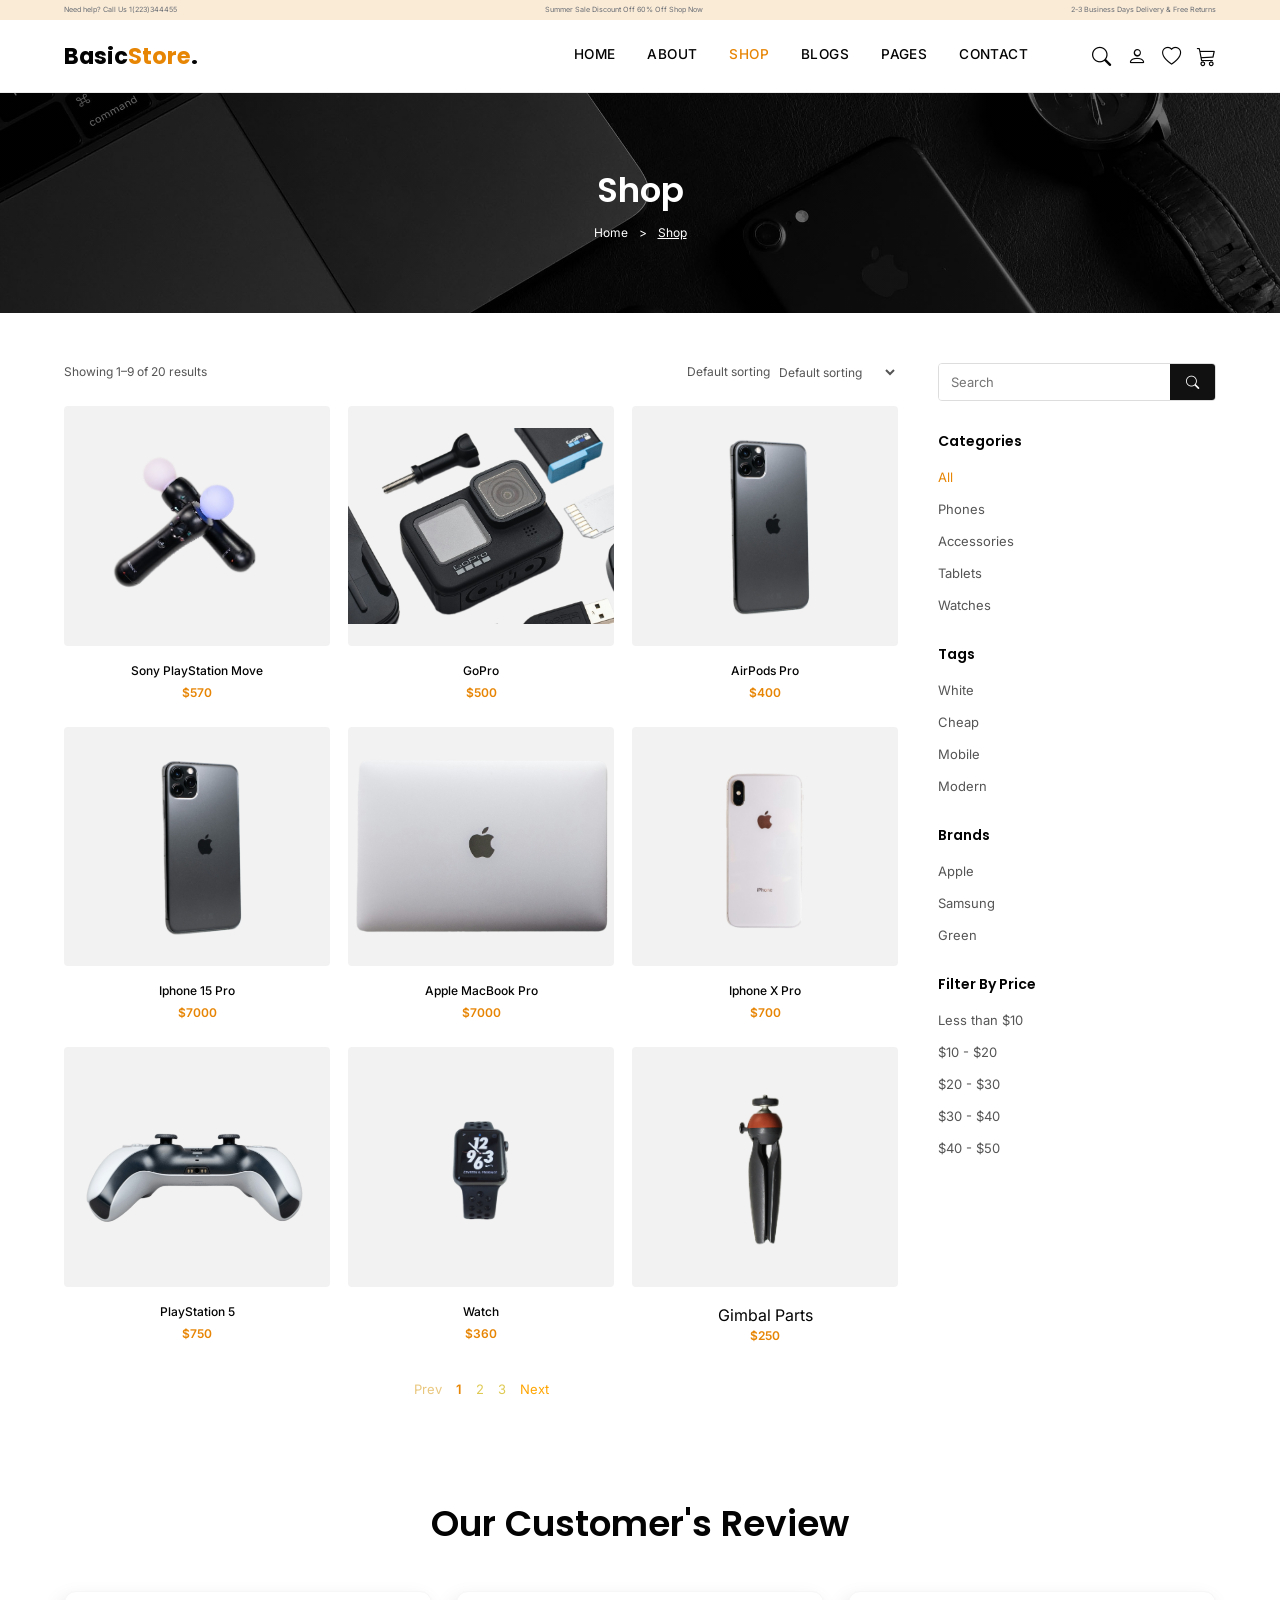
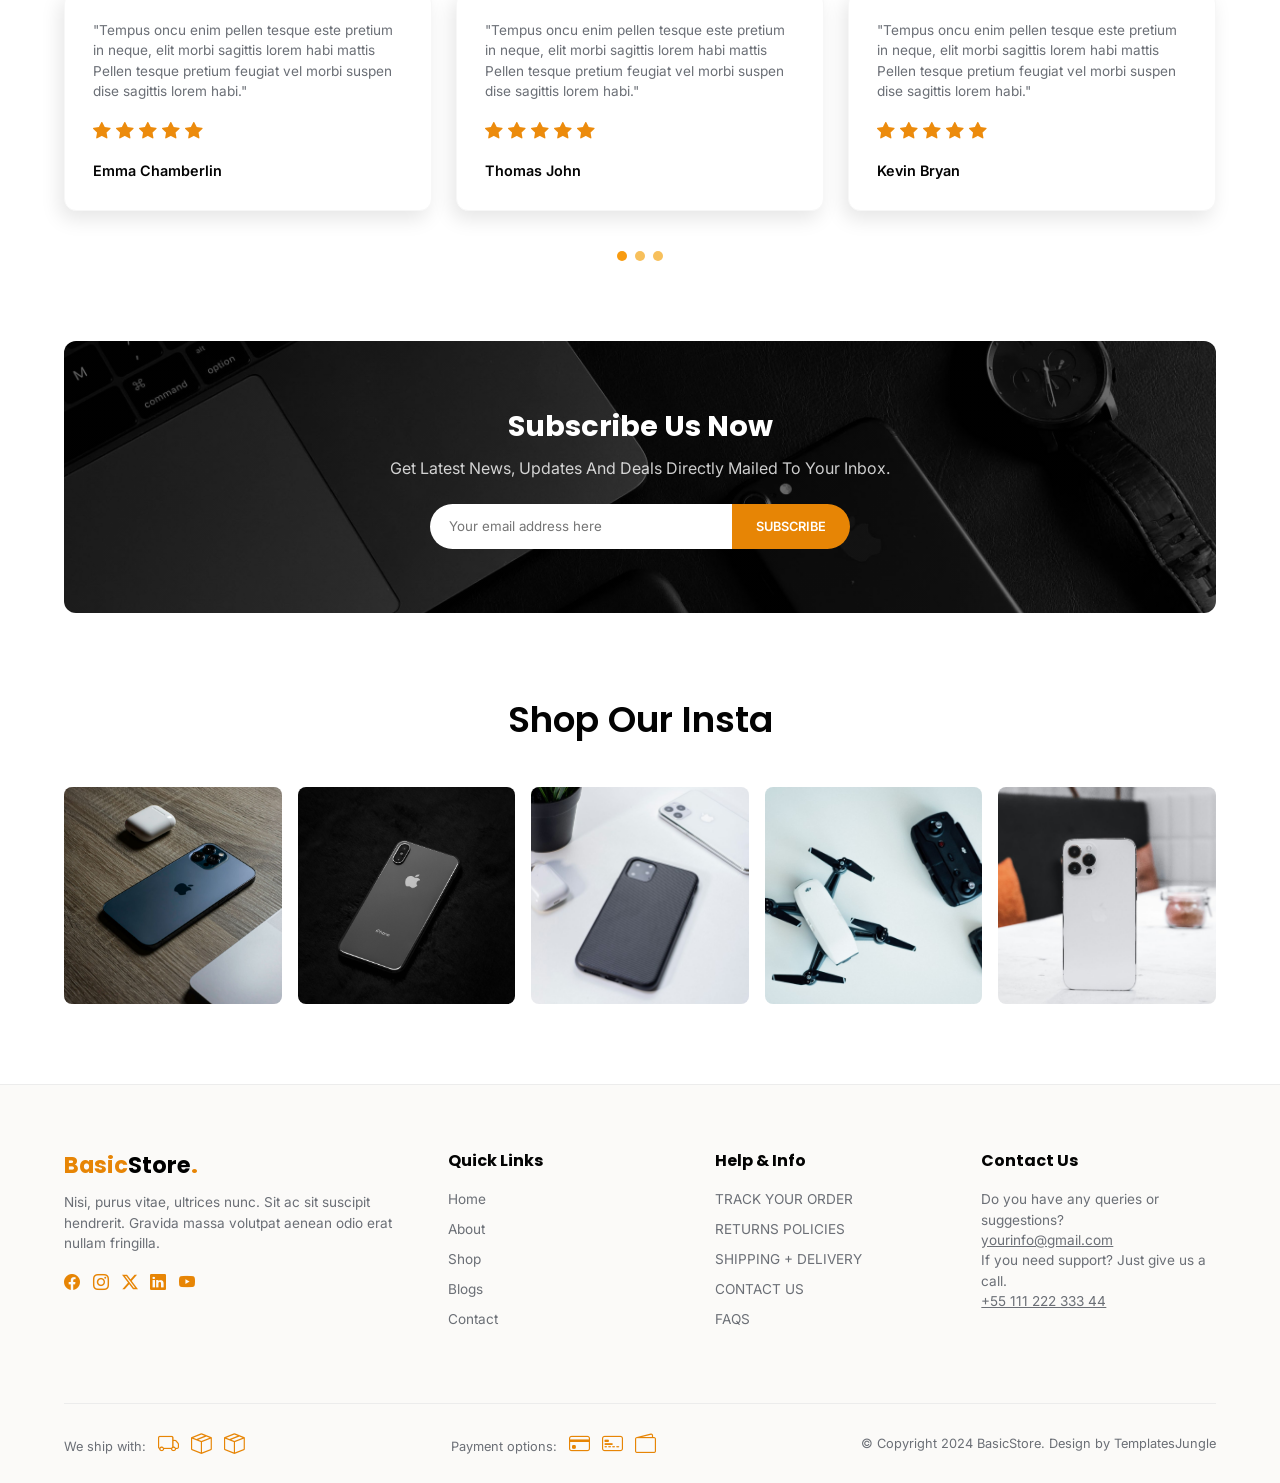
<file: homepage/shop.html>
<!DOCTYPE html>
<html lang="es">
<head>
<meta charset="UTF-8">
<meta name="viewport" content="width=device-width, initial-scale=1.0">
<title>BasicStore - Shop</title>

<link rel="preconnect" href="https://fonts.googleapis.com">
<link href="https://fonts.googleapis.com/css2?family=Poppins:wght@400;500;600;700&family=Inter:wght@400;500;600&display=swap" rel="stylesheet">

<link rel="stylesheet" href="shopi.css">

<link rel="stylesheet" href="https://cdn.jsdelivr.net/npm/bootstrap-icons@1.13.1/font/bootstrap-icons.min.css">
</head>

<body>

<div class="topbar">
    <p class="topbar__item">
        Need help? Call Us 1(223)344455
    </p>
    <p class="topbar_item topbar_item--center">
        Summer Sale Discount Off 60% Off
        <a href="#shop">Shop Now</a>
    </p>
    <p class="topbar__item">
        2-3 Business Days Delivery & Free Returns
    </p>
</div>

<header class="site-header">
    <a href="#" class="logo">
        Basic<span>Store</span>.
    </a>

    <nav class="main-nav">
        <a href="index.html">Home</a>
        <a href="#">About</a>
        <a href="#" class="active">Shop</a>
        <a href="#">Blogs</a>
        <a href="#">Pages</a>
        <a href="#">Contact</a>
    </nav>
    <div class="header-right">
        <div class="header-icons">
            <button aria-label="Buscar">
                <i class="bi bi-search"></i>
            </button>
            <button aria-label="Cuenta">
                <i class="bi bi-person"></i>
            </button>
            <button aria-label="Favoritos">
                <i class="bi bi-heart"></i>
            </button>
            <button aria-label="Carrito">
                <i class="bi bi-cart3"></i>
            </button>
        </div>
        <button class="menu-toggle" aria-label="Abrir menú">
            <i class="bi bi-list"></i>
        </button>
    </div>
</header>

<section class="hero" aria-label="Banner de la página Shop">
    <div class="hero-overlay">
        <h1>Shop</h1>
        <nav class="breadcrumb" aria-label="breadcrumb">
            <a href="#">Home</a>
            <span>&gt;</span>
            <a href="#" class="current">
                Shop
            </a>
        </nav>
    </div>
</section>


<main class="shop-container" id="shop">
    <section class="products-section" aria-label="Listado de productos">
        <div class="shop-toolbar">
            <p class="results-count"> Showing 1–9 of 20 results</p>
            <label for="sort" class="sort-label">

                Default sorting

                <select id="sort" name="sort">
                    <option> Default sorting</option>
                    <option> Price: Low to High</option>
                    <option>Price: High to Low</option>
                    <option>Newest</option>
                </select>
            </label>
        </div>

        <ul class="product-grid">
            <li class="product-card">
                <img src="img/playstation.png" 
                     alt="Sony PlayStation Move">
                <h3 class="product-name">
                    Sony PlayStation Move
                </h3>
                <p class="product-price">
                    $570
                </p>
            </li>
            <li class="product-card" >
                <img src="img/gopro.png  " 
                     alt="Cámara GoPro">
                <h3 class="product-name">
                    GoPro
                </h3>
                <p class="product-price">
                    $500
                </p>
            </li>

            <li class="product-card">
                <img src="img/iphone15.png"
                     alt="AirPods Pro">
                <h3 class="product-name">
                    AirPods Pro
                </h3>
                <p class="product-price">
                    $400
                </p>
            </li>
            <li class="product-card">
                <img src="img/iphone15.png"
                     alt="iPhone 15 Pro">
                <h3 class="product-name">
                    Iphone 15 Pro
                </h3>
                <p class="product-price">
                    $7000
                </p>
            </li>

            <li class="product-card">
                <img src="img/macbook.png" alt="Apple MacBook Pro">
                <h3 class="product-name"> Apple MacBook Pro </h3>
                <p class="product-price">
                    $7000
                </p>
            </li>
            <li class="product-card">
                <img src="img/aphone x pro.png"
                     alt="iPhone X Pro">
                <h3 class="product-name">
                    Iphone X Pro
                </h3>
                <p class="product-price">
                    $700
                </p>
            </li>

            <li class="product-card">

                <img src="img/playstation5.png"
                     alt="Control PlayStation 5">

                <h3 class="product-name">
                    PlayStation 5
                </h3>
                <p class="product-price">
                    $750
                </p>
            </li>

            <li class="product-card">

                <img src="img/reloj.png"
                     alt="Reloj inteligente">
                <h3 class="product-name">
                    Watch
                </h3>
                <p class="product-price">
                    $360
                </p>
            </li>
             <li class="product-card"">
                <img src="img/gimball.png"  
                <h3 class="product-name">
                    Gimbal Parts
                </h3>
                <p class="product-price">
                    $250
                </p>
            </li>     
        </ul>

        <nav class="pagination" aria-label="Paginación de productos">
            <a href="#" class="disabled">Prev</a>
            <a href="#" class="active">1</a>
            <a href="#">2 </a>
            <a href="#"> 3 </a>
            <a href="#" style="color: orange;">
                Next
            </a>
        </nav>
    </section>

    <aside class="sidebar" aria-label="Filtros de productos">

        <form class="search-form" role="search">
            <label for="search" class="visually-hidden">
                Buscar productos
            </label>
            <input type="search"
                   id="search"
                   name="search"
                   placeholder="Search">
            <button type="submit" aria-label="Buscar">
                <i class="bi bi-search"></i>
            </button>
        </form>

        <section class="filter-block">
            <h2>Categories</h2>
            <ul>
                <li>
                    <a href="#" class="active">
                        All
                    </a>
                </li>
                <li>
                    <a href="#">
                        Phones
                    </a>
                </li>
                <li>
                    <a href="#">
                        Accessories
                    </a>
                </li>
                <li>
                    <a href="#">
                        Tablets
                    </a>
                </li>
                <li>
                    <a href="#">
                        Watches
                    </a>
                </li>
            </ul>
        </section>

        <section class="filter-block">
            <h2>Tags</h2>
            <ul>
                <li>
                    <a href="#">White</a>
                </li>
                <li>
                    <a href="#">Cheap</a>
                </li>
                <li>
                    <a href="#">Mobile</a>
                </li>
                <li>
                    <a href="#">Modern</a>
                </li>
            </ul>
        </section>

        <section class="filter-block">
            <h2>Brands</h2>
            <ul>
                <li>
                    <a href="#">Apple</a>
                </li>
                <li>
                    <a href="#">Samsung</a>
                </li>
                <li>
                    <a href="#">Green</a>
                </li>
            </ul>
        </section>
        <section class="filter-block">
            <h2>Filter By Price</h2>
            <ul>
                <li>
                    <a href="#">Less than $10</a>
                </li>
                <li>
                    <a href="#">$10 - $20</a>
                </li>
                <li>
                    <a href="#">$20 - $30</a>
                </li>
                <li>
                    <a href="#">$30 - $40</a>
                </li>
                <li>
                    <a href="#">$40 - $50</a>
                </li>
            </ul>
        </section>
    </aside>
</main>
<section class="reviews-section">

    <h2 class="section-title">
        Our Customer's Review
    </h2>
    <div class="reviews-grid">
        <article class="review-card">
            <p>
                "Tempus oncu enim pellen tesque este pretium in neque,
                elit morbi sagittis lorem habi mattis Pellen tesque
                pretium feugiat vel morbi suspen dise sagittis lorem habi."
            </p>
            <div class="review-stars">
                <i class="bi bi-star-fill"></i>
                <i class="bi bi-star-fill"></i>
                <i class="bi bi-star-fill"></i>
                <i class="bi bi-star-fill"></i>
                <i class="bi bi-star-fill"></i>
            </div>
            <p class="author">
                Emma Chamberlin
            </p>
        </article>
        <article class="review-card">
            <p>
                "Tempus oncu enim pellen tesque este pretium in neque,
                elit morbi sagittis lorem habi mattis Pellen tesque
                pretium feugiat vel morbi suspen dise sagittis lorem habi."
            </p>
            <div class="review-stars">
                <i class="bi bi-star-fill"></i>
                <i class="bi bi-star-fill"></i>
                <i class="bi bi-star-fill"></i>
                <i class="bi bi-star-fill"></i>
                <i class="bi bi-star-fill"></i>
            </div>
            <p class="author">
                Thomas John
            </p>
        </article>
        <article class="review-card">
            <p>
                "Tempus oncu enim pellen tesque este pretium in neque,
                elit morbi sagittis lorem habi mattis Pellen tesque
                pretium feugiat vel morbi suspen dise sagittis lorem habi."
            </p>
            <div class="review-stars">
                <i class="bi bi-star-fill"></i>
                <i class="bi bi-star-fill"></i>
                <i class="bi bi-star-fill"></i>
                <i class="bi bi-star-fill"></i>
                <i class="bi bi-star-fill"></i>
            </div>
            <p class="author">
                Kevin Bryan
            </p>
        </article>
    </div>
    <div class="reviews__dots">
        <span class="dot active"></span>
        <span class="dot"></span>
        <span class="dot"></span>
    </div>
</section>

<section class="newsletter">
    <h2>
        Subscribe Us Now
    </h2>
    <p>
        Get Latest News, Updates And Deals Directly Mailed To Your Inbox.
    </p>
    <form class="newsletter__form">
        <input type="email"
               placeholder="Your email address here"
               required>
        <button type="submit">
            Subscribe
        </button>
    </form>
</section>
<section class="instagram">
    <h2 class="section-title">
        Shop Our Insta
    </h2>
    <div class="instagram__grid">

        <img src="img/cel1.jpg"
             alt="Producto Instagram 1">

        <img src="img/celf.jpg"
             alt="Producto Instagram 2">

        <img src="img/cel3.jpg"
             alt="Producto Instagram 3">

        <img src="img/c4.jpg"
             alt="Producto Instagram 4">

        <img src="img/cel5.jpg"
             alt="Producto Instagram 5">
    </div>
</section>

<footer class="site-footer">
    <div class="footer__col">
        <a href="#" class="logo footer-logo">

            Basic<span>Store</span>.
        </a>
        <p>
            Nisi, purus vitae, ultrices nunc. Sit ac
            sit suscipit hendrerit. Gravida massa
            volutpat aenean odio erat nullam
            fringilla.
        </p>
        <div class="footer__socials">

            <a href="#" aria-label="Facebook">
                <i class="bi bi-facebook"></i>
            </a>

            <a href="#" aria-label="Instagram">
                <i class="bi bi-instagram"></i>
            </a>

            <a href="#" aria-label="Twitter">
                <i class="bi bi-twitter-x"></i>
            </a>

            <a href="#" aria-label="LinkedIn">
                <i class="bi bi-linkedin"></i>
            </a>

            <a href="#" aria-label="YouTube">
                <i class="bi bi-youtube"></i>
            </a>
        </div>
    </div>
    <nav class="footer__col">
        <h4>
            Quick Links
        </h4>
        <a href="#">Home</a>
        <a href="#">About</a>
        <a href="#shop">Shop</a>
        <a href="#">Blogs</a>
        <a href="#">Contact</a>
    </nav>
    <nav class="footer__col">
        <h4>
            Help & Info
        </h4>
        <a href="#">TRACK YOUR ORDER</a>
        <a href="#">RETURNS POLICIES</a>
        <a href="#">SHIPPING + DELIVERY</a>
        <a href="#">CONTACT US</a>
        <a href="#">FAQS</a>
    </nav>
    <nav class="footer__col">
        <h4>
            Contact Us
        </h4>
        <p>
            Do you have any queries or
            suggestions?
            <br>
            <u>yourinfo@gmail.com</u>
            <br>
            If you need support? Just
            give us a call.
            <br>
            <u>+55 111 222 333 44</u>
        </p>
    </nav>
    <div class="footer__bottom">
        <p>
            We ship with:
            <i class="bi bi-truck"></i>
            <i class="bi bi-box-seam"></i>
            <i class="bi bi-box-seam"></i>
        </p>
        <p>
            Payment options:
            <i class="bi bi-credit-card"></i>
            <i class="bi bi-credit-card-2-front"></i>
            <i class="bi bi-wallet2"></i>
        </p>
        <p>
            © Copyright 2024 BasicStore.
            Design by TemplatesJungle
        </p>
    </div>
</footer>
<script src="scrpt.js"></script>
</body>
</html>
</file>
<file: homepage/shopi.css>
* {
    margin: 0;
    padding: 0;
    box-sizing: border-box;
}

:root {
    --clr-dark: #030303;
    --clr-orange: #e78505;
    --clr-cream: #e6e6e6;
    --clr-gray: #6b6f76;
    --clr-line: #ececec;
    --font-heading: 'Poppins', sans-serif;
    --font-body: 'Inter', sans-serif;
}

body {
    font-family: var(--font-body);
    color: var(--clr-dark);
    line-height: 1.5;
    background: #fff;
    overflow-x: hidden;
}

a {
    text-decoration: none;
    color: inherit;
}
ul {
    list-style: none;
}
button,
input,
select {
    font-family: inherit;
}

.topbar {
    background-color: antiquewhite;
    display: flex;
    justify-content: space-between;
    align-items: center;
    padding: 0.3rem 4rem;
    font-size: 0.45rem;
    color: var(--clr-gray);
    flex-wrap: wrap;
    gap: 0.1rem;
}
.topbar__item {
    white-space: nowrap;
}
.topbar__item--center a {
    color: var(--clr-orange);
    font-weight: 600;
    margin-left: 0.3rem;
}

.site-header {
    display: flex;
    align-items: center;
    padding: 1.2rem 4rem;
    border-bottom: 1px solid var(--clr-line);
    position: relative;
    background: #fff;
    z-index: 1000;
}
.logo {
    font-family: var(--font-heading);
    font-weight: 700;
    font-size: 1.4rem;
    white-space: nowrap;
}
.logo span {
    color: var(--clr-orange);
}

.main-nav {
    display: flex;
    gap: 2rem;
    margin-left: auto;
    margin-right: 4rem;
    font-size: 0.85rem;
    font-weight: 500;
    text-transform: uppercase;
    letter-spacing: 0.03em;
}
.main-nav a {
    position: relative;
    padding-bottom: 4px;
}
.main-nav a.active,
.main-nav a:hover {
    color: var(--clr-orange);
}

.header-right {
    display: flex;
    align-items: center;
    gap: 1.2rem;
}
.header-icons {
    display: flex;
    align-items: center;
    gap: 1rem;
}
.header-icons button {
    background: none;
    border: none;
    font-size: 1.2rem;
    cursor: pointer;
    color: var(--clr-dark);
    padding: 0;
}
.header-icons button:hover {
    color: var(--clr-orange);
}
.menu-toggle {
    display: none;
    background: none;
    border: none;
    font-size: 1.8rem;
    cursor: pointer;
    color: var(--clr-dark);
    padding: 0;
}

.hero {
    position: relative;
    height: 220px;
    background:
        linear-gradient(rgba(0,0,0,0.55), rgba(0,0,0,0.55)),
        url('img/mrcas.jpg') center / cover no-repeat;
    display: flex;
    align-items: center;
    justify-content: center;
}
.hero-overlay {
    text-align: center;
    color: #fff;
}
.hero-overlay h1 {
    font-family: var(--font-heading);
    font-size: 34px;
    font-weight: 600;
    margin-bottom: 8px;
}
.breadcrumb {
    font-size: 12px;
}
.breadcrumb span {
    margin: 0 8px;
}
.breadcrumb .current {
    text-decoration: underline;
}
.shop-container {
    display: grid;
    grid-template-columns: minmax(0, 3fr) minmax(220px, 1fr);
    gap: 40px;
    padding: 50px 4rem;
    max-width: 1400px;
    margin: auto;
}

.shop-toolbar {
    display: flex;
    justify-content: space-between;
    align-items: center;
    font-size: 12px;
    color: #555;
    margin-bottom: 25px;
    flex-wrap: wrap;
    gap: 10px;
}
.sort-label {
    display: flex;
    align-items: center;
    gap: 5px;
}
.sort-label select {
    border: none;
    font-size: 12px;
    color: #555;
    background: transparent;
    outline: none;
}

.product-grid {
    display: grid;
    grid-template-columns: repeat(3, minmax(0, 1fr));
    gap: 25px 18px;
}
.product-card {
    text-align: center;
    min-width: 0;
}
.product-card img {
    width: 100%;
    aspect-ratio: 1 / 0.9;
    object-fit: contain;
    background: #f2f2f2;
    border-radius: 4px;
    margin-bottom: 10px;
}
.product-name {
    font-size: 12px;
    font-weight: 500;
    margin-bottom: 4px;
}
.product-price {
    font-size: 12px;
    color: var(--clr-orange);
    font-weight: 600;
}

.pagination {
    display: flex;
    justify-content: center;
    align-items: center;
    gap: 14px;
    margin-top: 35px;
    font-size: 13px;
}
.pagination a {
    color: #dfca54;
}
.pagination a.active {
    color: var(--clr-orange);
    font-weight: 600;
}
.pagination a.disabled {
    color: #e7c16fe5;
    pointer-events: none;
}

.sidebar {
    min-width: 0;
}
.search-form {
    display: flex;
    border: 1px solid #ddd;
    border-radius: 4px;
    overflow: hidden;
    margin-bottom: 30px;
}
.search-form input {
    flex: 1;
    min-width: 0;
    border: none;
    outline: none;
    padding: 10px 12px;
    font-size: 13px;
}
.search-form button {
    background: #111;
    color: #fff;
    border: none;
    padding: 0 16px;
    cursor: pointer;
}
.filter-block {
    margin-bottom: 28px;
}
.filter-block h2 {
    font-family: var(--font-heading);
    font-size: 14px;
    font-weight: 600;
    margin-bottom: 12px;
}
.filter-block ul li {
    margin-bottom: 8px;
}

.filter-block ul li a {
    font-size: 13px;
    color: #555;
}
.filter-block ul li a:hover,
.filter-block ul li a.active {
    color: var(--clr-orange);
}

.reviews-section {
    padding: 3rem 4rem 5rem;
    text-align: center;
}

.section-title {
    font-family: var(--font-heading);
    font-size: clamp(1.5rem, 2vw + 1rem, 2.25rem);
    text-align: center;
    font-weight: 600;
    margin-bottom: 2.5rem;
}
.reviews-grid {
    display: grid;
    grid-template-columns: repeat(3, minmax(0, 1fr));
    gap: 1.5rem;
    max-width: 1300px;
    margin: auto;
}
.review-card {
    padding: 1.75rem;
    background: #fff;
    border: 1px solid #f7f7f7;
    border-radius: 0.75rem;
    box-shadow: -4px 8px 20px 0 rgba(0, 0, 0, 0.10);
    text-align: left;
}
.review-card > p:first-child {
    font-size: 0.85rem;
    color: var(--clr-gray);
    margin-bottom: 1rem;
}
.review-stars {
    color: #ec8b0c;
    font-size: 1.1rem;
    margin-bottom: 1rem;
}
.author {
    font-weight: 600;
    font-size: 0.9rem;
}
.reviews__dots {
    display: flex;
    justify-content: center;
    gap: 0.5rem;
    margin-top: 2.5rem;
}

.dot {
    width: 10px;
    height: 10px;
    border-radius: 50%;
    background: #f7c05c;
}
.dot.active {
    background: rgb(248, 155, 16);
}

.newsletter {
    background:
        linear-gradient(rgba(0,0,0,0.55), rgba(0,0,0,0.55)),
        url('img/mrcas.jpg')
        center / cover no-repeat;

    color: #fff;
    text-align: center;
    padding: 4rem;
    margin: 0 4rem 5rem;
    border-radius: 12px;
}
.newsletter h2 {
    font-family: var(--font-heading);
    font-size: 1.8rem;
    margin-bottom: 0.5rem;
}
.newsletter p {
    opacity: 0.8;
    margin-bottom: 1.5rem;
}
.newsletter__form {
    display: flex;
    max-width: 420px;
    margin: 0 auto;
    border-radius: 999px;
    overflow: hidden;
}
.newsletter__form input {
    flex: 1;
    min-width: 0;
    border: none;
    outline: none;
    padding: 0.9rem 1.2rem;
    font-family: var(--font-body);
}
.newsletter__form button {
    background: var(--clr-orange);
    color: #fff;
    border: none;
    padding: 0 1.5rem;
    font-weight: 600;
    cursor: pointer;
    text-transform: uppercase;
    font-size: 0.8rem;
}

.instagram {
    padding: 0 4rem 5rem;
    text-align: center;
}
.instagram__grid {
    display: grid;
    grid-template-columns: repeat(5, minmax(0, 1fr));
    gap: 1rem;
    max-width: 1300px;
    margin: auto;
}
.instagram__grid img {
    width: 100%;
    aspect-ratio: 1 / 1;
    object-fit: cover;
    border-radius: 8px;
}
.site-footer {
    background: #fbfaf8;
    border-top: 1px solid var(--clr-line);
    padding: 4rem 4rem 0;

    display: grid;
    grid-template-columns: 1.5fr 1fr 1fr 1fr;
    gap: 2rem;
}
.footer__col {
    min-width: 0;
}
.footer__col h4 {
    font-family: var(--font-heading);
    font-size: 1rem;
    margin-bottom: 1rem;
}
.footer__col p {
    color: var(--clr-gray);
    font-size: 0.85rem;
    margin: 0.6rem 0;
}
.footer__col > a:not(.logo) {
    display: block;
    color: var(--clr-gray);
    font-size: 0.85rem;
    margin-bottom: 0.6rem;
}
.footer__col > a:not(.logo):hover {
    color: var(--clr-orange);
}
.footer-logo {
    color: var(--clr-orange);
}
.footer-logo span {
    color: #000;
}
.footer__socials {
    display: flex;
    gap: 0.8rem;
    flex-wrap: wrap;
    margin-top: 1rem;
}
.footer__socials a {
    margin-bottom: 0;
}
.footer__socials i {
    color: var(--clr-orange);
    font-size: 1rem;
}
.footer__bottom {
    grid-column: 1 / -1;
    border-top: 1px solid var(--clr-line);
    margin-top: 2rem;
    padding: 1.5rem 0;
    display: flex;
    justify-content: space-between;
    align-items: center;
    flex-wrap: wrap;
    gap: 1rem;
    color: var(--clr-gray);
    font-size: 0.8rem;
}
.footer__bottom p {
    margin: 0;
}
.footer__bottom i {
    font-size: 1.3rem;
    margin-left: 8px;
    color: var(--clr-orange);
}

.visually-hidden {
    position: absolute;
    width: 1px;
    height: 1px;
    padding: 0;
    margin: -1px;
    overflow: hidden;
    clip: rect(0, 0, 0, 0);
    white-space: nowrap;
    border: 0;
}

@media (max-width: 1024px) {

    .topbar,
    .site-header,
    .reviews-section,
    .instagram,
    .site-footer {
        padding-left: 2rem;
        padding-right: 2rem;
    }
    .shop-container {
        padding-left: 2rem;
        padding-right: 2rem;
        gap: 25px;
    }
    .newsletter {
        margin-left: 2rem;
        margin-right: 2rem;
    }
    .main-nav {
        gap: 1.2rem;
        margin-right: 2rem;
    }
    .site-footer {
        grid-template-columns: 1fr 1fr;
    }
    .footer__bottom {
        align-items: flex-start;
    }
}

@media (max-width: 850px) {

    .topbar {
        font-size: 0.42rem;
        padding: 0.35rem 1rem;
    }
    .site-header {
        padding: 1rem 2rem;
        justify-content: space-between;
    }
    .main-nav {
        display: none;
        position: absolute;
        top: 100%;
        left: 0;
        width: 100%;
        background: #fff;
        flex-direction: column;
        gap: 0;
        padding: 1rem 2rem;
        border-top: 1px solid var(--clr-line);
        box-shadow: 0 8px 20px rgba(0,0,0,0.10);
    }
    .main-nav.active {
        display: flex;
    }
    .main-nav a {
        width: 100%;
        padding: 0.9rem 0;
        border-bottom: 1px solid var(--clr-line);
    }
    .main-nav a:last-child {
        border-bottom: none;
    }
    .menu-toggle {
        display: block;
    }
    .shop-container {
        grid-template-columns: 1fr;
    }
    .sidebar {
        order: -1;
    }
    .product-grid {
        grid-template-columns: repeat(3, minmax(0, 1fr));
    }
    .reviews-grid {
        grid-template-columns: repeat(2, minmax(0, 1fr));
    }
    .instagram__grid {
        grid-template-columns: repeat(3, minmax(0, 1fr));
    }
}

@media (max-width: 600px) {

    .topbar {
        flex-direction: column;
        text-align: center;
        gap: 2px;
        padding: 5px 10px;
        font-size: 8px;
    }
    .topbar__item {
        white-space: normal;
    }
    .site-header {
        padding: 0.9rem 1rem;
    }
    .logo {
        font-size: 1.2rem;
    }
    .header-right {
        gap: 0.6rem;
    }
    .header-icons {
        gap: 0.6rem;
    }
    .header-icons button {
        font-size: 1rem;
    }
    .menu-toggle {
        font-size: 1.6rem;
    }
    .main-nav {
        padding-left: 1rem;
        padding-right: 1rem;
    }
    .hero {
        height: 200px;
    }
    .hero-overlay h1 {
        font-size: 30px;
    }
    .shop-container {
        padding: 35px 1rem;
        gap: 35px;
    }
    .shop-toolbar {
        flex-direction: column;
        align-items: flex-start;
    }
    .sort-label {
        width: 100%;
        justify-content: space-between;
    }
    .sort-label select {
        max-width: 180px;
    }
    .product-grid {
        grid-template-columns: repeat(2, minmax(0, 1fr));
        gap: 25px 12px;
    }
    .product-name {
        font-size: 11px;
    }
    .product-price {
        font-size: 11px;
    }
    .pagination {
        gap: 11px;
        font-size: 12px;
    }
    .reviews-section {
        padding: 2rem 1rem 4rem;
    }
    .reviews-grid {
        grid-template-columns: 1fr;
    }
    .review-card {
        padding: 1.3rem;
    }
    .section-title {
        margin-bottom: 2rem;
    }
    .newsletter {
        margin: 0 1rem 4rem;
        padding: 3rem 1.2rem;
    }
    .newsletter h2 {
        font-size: 1.5rem;
    }
    .newsletter p {
        font-size: 0.85rem;
    }
    .newsletter__form {
        flex-direction: column;
        border-radius: 8px;
        gap: 8px;
        overflow: visible;
    }
    .newsletter__form input {
        width: 100%;
        border-radius: 999px;
    }
    .newsletter__form button {
        width: 100%;
        padding: 0.9rem;
        border-radius: 999px;
    }
    .instagram {
        padding: 0 1rem 4rem;
    }
    .instagram__grid {
        grid-template-columns: repeat(2, minmax(0, 1fr));
        gap: 0.7rem;
    }
    .site-footer {
        grid-template-columns: 1fr;
        padding: 3rem 1rem 0;
        gap: 2rem;
    }
    .footer__bottom {
        flex-direction: column;
        align-items: flex-start;
    }
}
@media (max-width: 380px) {
    .header-icons {
        gap: 0.45rem;
    }
    .header-icons button {
        font-size: 0.9rem;
    }
    .menu-toggle {
        font-size: 1.4rem;
    }
    .product-grid {
        gap: 20px 8px;
    }
    .pagination {
        gap: 8px;
    }
}
</file>
